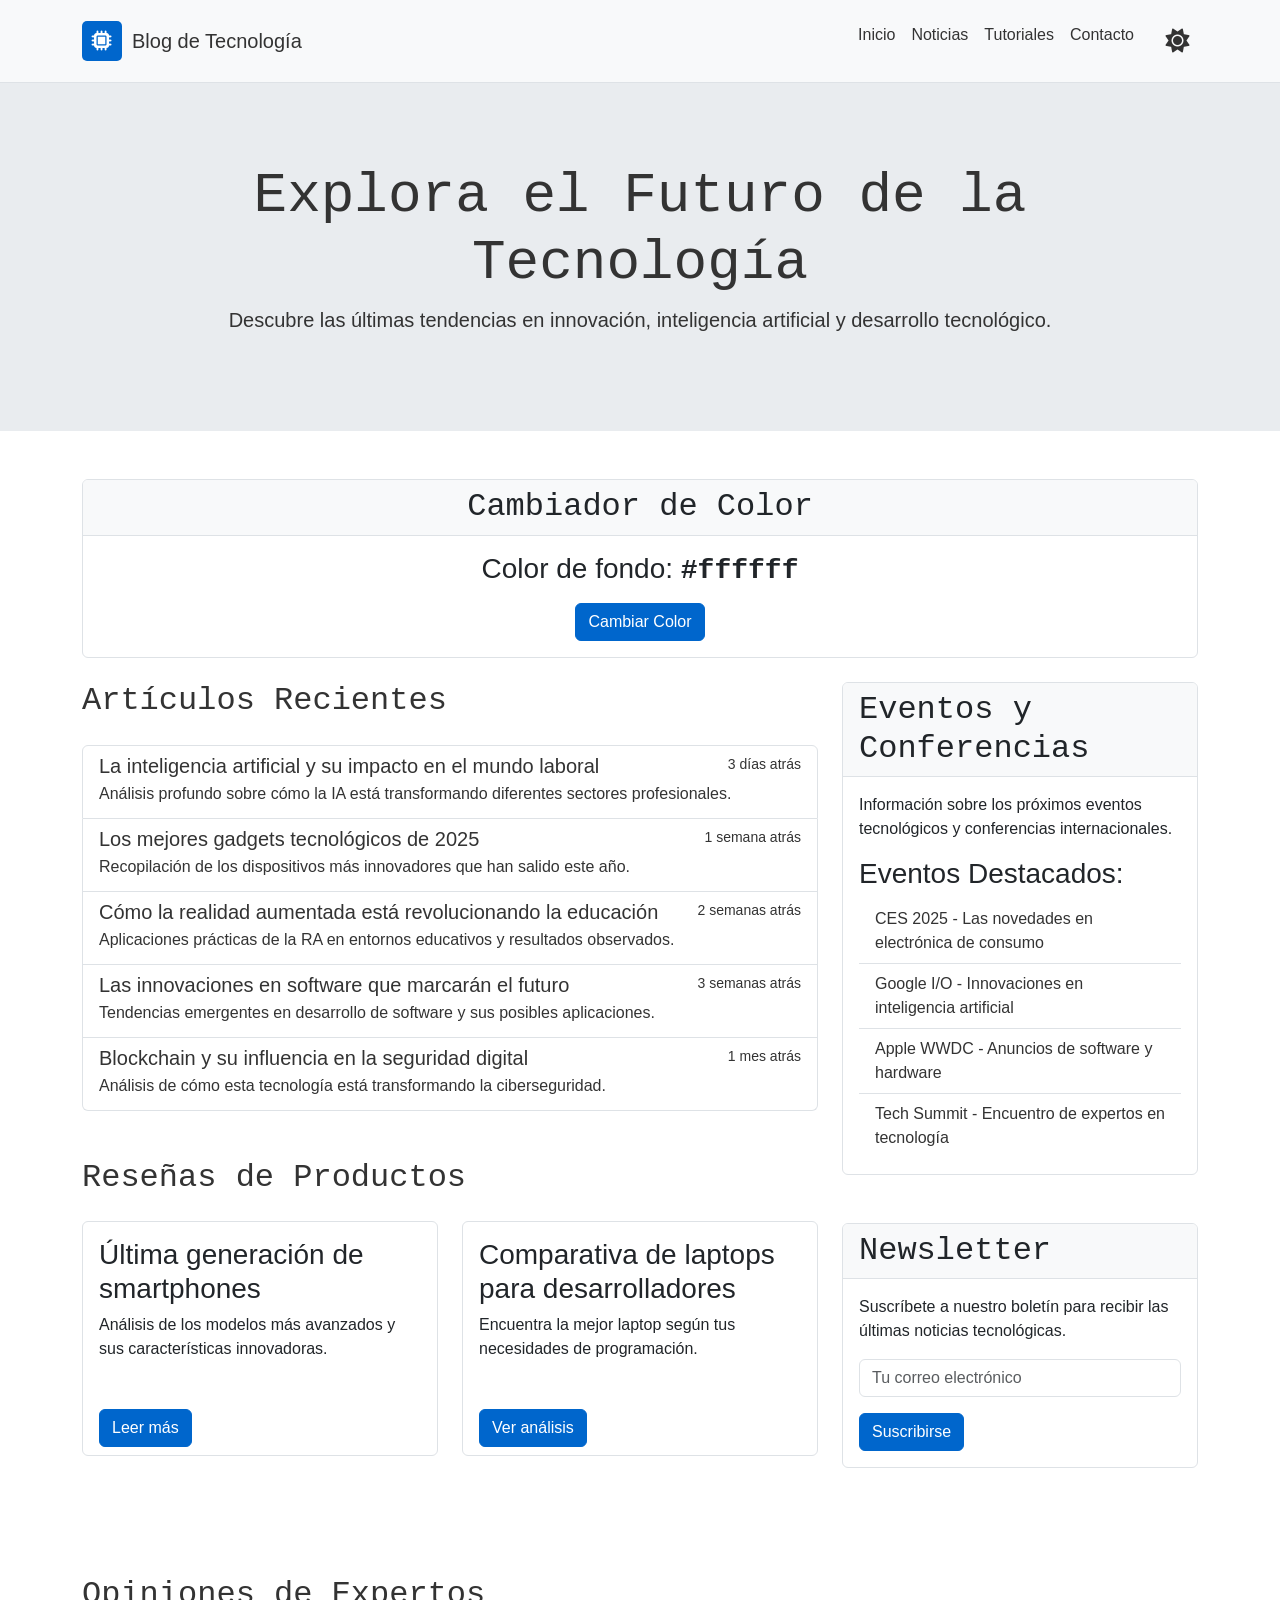
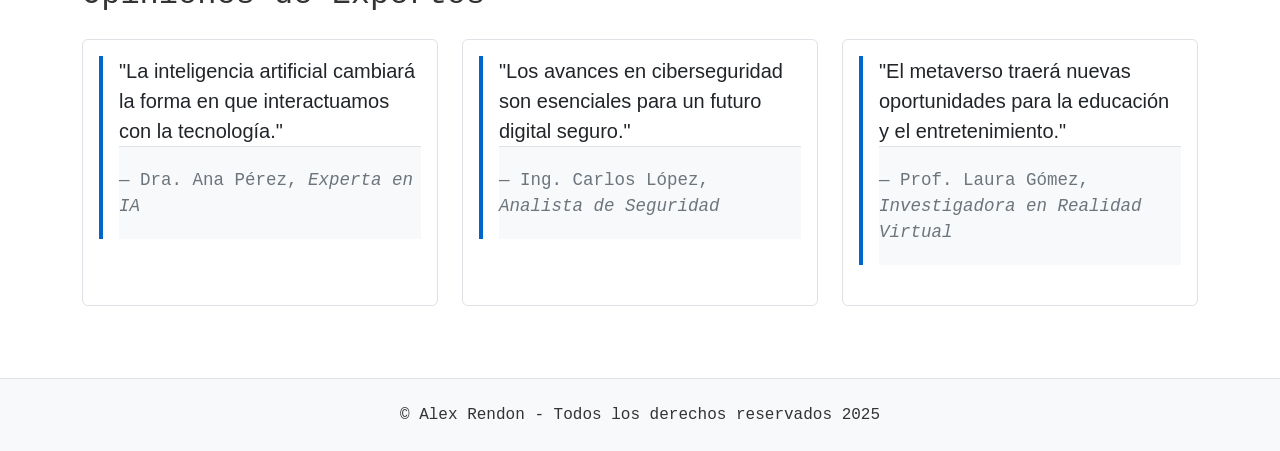
<file: index.html>
<!DOCTYPE html>
<html lang="es">
<head>
    <meta charset="UTF-8">
    <meta name="viewport" content="width=device-width, initial-scale=1.0">
    <meta name="description" content="Blog de tecnología con noticias, tutoriales y novedades del mundo digital.">
    <meta name="keywords" content="tecnología, innovación, gadgets, software, inteligencia artificial">
    <meta name="author" content="Alex Rendon">
    <title>Blog de Tecnología</title>
    
    <link href="https://cdnjs.cloudflare.com/ajax/libs/bootstrap/5.3.0/css/bootstrap.min.css" rel="stylesheet">
    <link href="https://cdnjs.cloudflare.com/ajax/libs/font-awesome/6.4.0/css/all.min.css" rel="stylesheet">
    <link rel="stylesheet" href="styles.css">
</head>
<body>
    <nav class="navbar navbar-expand-lg sticky-top">
        <div class="container">
            <a class="navbar-brand" href="#">
                <div class="logo-container">
                    <div class="logo">
                        <i class="fas fa-microchip"></i>
                    </div>
                    <span>Blog de Tecnología</span>
                </div>
            </a>
            <button class="navbar-toggler" type="button" data-bs-toggle="collapse" data-bs-target="#navbarNav" aria-controls="navbarNav" aria-expanded="false" aria-label="Toggle navigation">
                <span class="navbar-toggler-icon"></span>
            </button>
            <div class="collapse navbar-collapse" id="navbarNav">
                <ul class="navbar-nav ms-auto">
                    <li class="nav-item">
                        <a class="nav-link active" href="index.html">Inicio</a>
                    </li>
                    <li class="nav-item">
                        <a class="nav-link" href="#">Noticias</a>
                    </li>
                    <li class="nav-item">
                        <a class="nav-link" href="#">Tutoriales</a>
                    </li>
                    <li class="nav-item">
                        <a class="nav-link" href="contacto.html">Contacto</a>
                    </li>
                    <li class="nav-item">
                        <a class="nav-link theme-toggle" id="themeToggle">
                            <i class="fas fa-sun" id="themeIcon"></i>
                        </a>
                    </li>
                </ul>
            </div>
        </div>
    </nav>
    
    <main>
        <section class="header-section text-center">
            <div class="container">
                <h1 class="display-4">Explora el Futuro de la Tecnología</h1>
                <p class="lead">Descubre las últimas tendencias en innovación, inteligencia artificial y desarrollo tecnológico.</p>
            </div>
        </section>
        
        <div class="container mb-5">
            <div class="row">
                <div class="col-lg-8">
                    <section class="mb-5">
                        <h2 class="mb-4">Artículos Recientes</h2>
                        <div class="list-group">
                            <a href="#" class="list-group-item list-group-item-action">
                                <div class="d-flex w-100 justify-content-between">
                                    <h5 class="mb-1">La inteligencia artificial y su impacto en el mundo laboral</h5>
                                    <small>3 días atrás</small>
                                </div>
                                <p class="mb-1">Análisis profundo sobre cómo la IA está transformando diferentes sectores profesionales.</p>
                            </a>
                            <a href="#" class="list-group-item list-group-item-action">
                                <div class="d-flex w-100 justify-content-between">
                                    <h5 class="mb-1">Los mejores gadgets tecnológicos de 2025</h5>
                                    <small>1 semana atrás</small>
                                </div>
                                <p class="mb-1">Recopilación de los dispositivos más innovadores que han salido este año.</p>
                            </a>
                            <a href="#" class="list-group-item list-group-item-action">
                                <div class="d-flex w-100 justify-content-between">
                                    <h5 class="mb-1">Cómo la realidad aumentada está revolucionando la educación</h5>
                                    <small>2 semanas atrás</small>
                                </div>
                                <p class="mb-1">Aplicaciones prácticas de la RA en entornos educativos y resultados observados.</p>
                            </a>
                            <a href="#" class="list-group-item list-group-item-action">
                                <div class="d-flex w-100 justify-content-between">
                                    <h5 class="mb-1">Las innovaciones en software que marcarán el futuro</h5>
                                    <small>3 semanas atrás</small>
                                </div>
                                <p class="mb-1">Tendencias emergentes en desarrollo de software y sus posibles aplicaciones.</p>
                            </a>
                            <a href="#" class="list-group-item list-group-item-action">
                                <div class="d-flex w-100 justify-content-between">
                                    <h5 class="mb-1">Blockchain y su influencia en la seguridad digital</h5>
                                    <small>1 mes atrás</small>
                                </div>
                                <p class="mb-1">Análisis de cómo esta tecnología está transformando la ciberseguridad.</p>
                            </a>
                        </div>
                    </section>
                    
                    <section class="mb-5">
                        <h2 class="mb-4">Reseñas de Productos</h2>
                        <div class="row">
                            <div class="col-md-6 mb-4">
                                <div class="card h-100">
                                    <div class="card-body">
                                        <h3 class="card-title">Última generación de smartphones</h3>
                                        <p class="card-text">Análisis de los modelos más avanzados y sus características innovadoras.</p>
                                    </div>
                                    <div class="card-footer bg-transparent border-top-0">
                                        <a href="#" class="btn btn-primary">Leer más</a>
                                    </div>
                                </div>
                            </div>
                            <div class="col-md-6 mb-4">
                                <div class="card h-100">
                                    <div class="card-body">
                                        <h3 class="card-title">Comparativa de laptops para desarrolladores</h3>
                                        <p class="card-text">Encuentra la mejor laptop según tus necesidades de programación.</p>
                                    </div>
                                    <div class="card-footer bg-transparent border-top-0">
                                        <a href="#" class="btn btn-primary">Ver análisis</a>
                                    </div>
                                </div>
                            </div>
                        </div>
                    </section>
                </div>
                
                <div class="col-lg-4">
                    <section class="mb-5">
                        <div class="card">
                            <div class="card-header">
                                <h2 class="mb-0">Eventos y Conferencias</h2>
                            </div>
                            <div class="card-body">
                                <p>Información sobre los próximos eventos tecnológicos y conferencias internacionales.</p>
                                <h3>Eventos Destacados:</h3>
                                <ul class="list-group list-group-flush">
                                    <li class="list-group-item">CES 2025 - Las novedades en electrónica de consumo</li>
                                    <li class="list-group-item">Google I/O - Innovaciones en inteligencia artificial</li>
                                    <li class="list-group-item">Apple WWDC - Anuncios de software y hardware</li>
                                    <li class="list-group-item">Tech Summit - Encuentro de expertos en tecnología</li>
                                </ul>
                            </div>
                        </div>
                    </section>
                    
                    <section class="mb-5">
                        <div class="card">
                            <div class="card-header">
                                <h2 class="mb-0">Newsletter</h2>
                            </div>
                            <div class="card-body">
                                <p>Suscríbete a nuestro boletín para recibir las últimas noticias tecnológicas.</p>
                                <form id="newsletter-form">
                                    <div class="mb-3">
                                        <input type="email" class="form-control" placeholder="Tu correo electrónico" required>
                                    </div>
                                    <button type="submit" class="btn btn-primary">Suscribirse</button>
                                </form>
                            </div>
                        </div>
                    </section>
                </div>
            </div>
            
            <section class="mt-5">
                <h2 class="mb-4">Opiniones de Expertos</h2>
                <div class="row">
                    <div class="col-md-4 mb-4">
                        <div class="card h-100">
                            <div class="card-body">
                                <blockquote class="blockquote mb-0">
                                    <p>"La inteligencia artificial cambiará la forma en que interactuamos con la tecnología."</p>
                                    <footer class="blockquote-footer">Dra. Ana Pérez, <cite title="Source Title">Experta en IA</cite></footer>
                                </blockquote>
                            </div>
                        </div>
                    </div>
                    <div class="col-md-4 mb-4">
                        <div class="card h-100">
                            <div class="card-body">
                                <blockquote class="blockquote mb-0">
                                    <p>"Los avances en ciberseguridad son esenciales para un futuro digital seguro."</p>
                                    <footer class="blockquote-footer">Ing. Carlos López, <cite title="Source Title">Analista de Seguridad</cite></footer>
                                </blockquote>
                            </div>
                        </div>
                    </div>
                    <div class="col-md-4 mb-4">
                        <div class="card h-100">
                            <div class="card-body">
                                <blockquote class="blockquote mb-0">
                                    <p>"El metaverso traerá nuevas oportunidades para la educación y el entretenimiento."</p>
                                    <footer class="blockquote-footer">Prof. Laura Gómez, <cite title="Source Title">Investigadora en Realidad Virtual</cite></footer>
                                </blockquote>
                            </div>
                        </div>
                    </div>
                </div>
            </section>
        </div>
    </main>
    
    <footer class="py-4 mt-5">
        <div class="container text-center">
            <p class="mb-0">&copy; Alex Rendon - Todos los derechos reservados 2025</p>
        </div>
    </footer>

   
    <script src="https://cdnjs.cloudflare.com/ajax/libs/bootstrap/5.3.0/js/bootstrap.bundle.min.js"></script>
    <script src="script.js"></script>
</body>
</html>
</file>
<file: styles.css>
/* Variables para el modo claro (predeterminado) */
:root {
    --bg-color: #ffffff;
    --text-color: #333333;
    --header-bg: #f8f9fa;
    --card-bg: #ffffff;
    --border-color: #dee2e6;
    --primary-color: #0066cc;
    --accent-color: #e9ecef;
}

/* Variables para el modo oscuro */
.dark-mode {
    --bg-color: #121212;
    --text-color: #e0e0e0;
    --header-bg: #1e1e1e;
    --card-bg: #2d2d2d;
    --border-color: #444444;
    --primary-color: #4d94ff;
    --accent-color: #2d2d2d;
}

/* Estilos globales */
body {
    background-color: var(--bg-color);
    color: var(--text-color);
    transition: all 0.3s ease;
    font-family: Arial, sans-serif;
    margin: 0;
    padding: 0;
    max-width: 100%;
    overflow-x: hidden;
}

/* Estilos para la barra de navegación */
.navbar {
    background-color: var(--header-bg) !important;
    border-bottom: 1px solid var(--border-color);
    padding: 15px 0;
}

.navbar-brand, .nav-link {
    color: var(--text-color) !important;
}

.nav-link:hover {
    color: var(--primary-color) !important;
}

.logo-container {
    display: flex;
    align-items: center;
}

.logo {
    width: 40px;
    height: 40px;
    background-color: var(--primary-color);
    margin-right: 10px;
    display: flex;
    align-items: center;
    justify-content: center;
    color: white;
    border-radius: 5px;
}

.theme-toggle {
    cursor: pointer;
    font-size: 1.5rem;
    margin-left: 1rem;
}

/* Sección de encabezado */
.header-section {
    background-color: var(--accent-color);
    padding: 5rem 0;
    margin-bottom: 3rem;
}

/* Estilos para tarjetas */
.card {
    background-color: var(--card-bg);
    border: 1px solid var(--border-color);
    transition: transform 0.3s ease, box-shadow 0.3s ease;
    margin-bottom: 1.5rem;
}

.card:hover {
    transform: translateY(-5px);
    box-shadow: 0 10px 20px rgba(0, 0, 0, 0.1);
}

.card-header {
    background-color: var(--header-bg);
    border-bottom: 1px solid var(--border-color);
}

.btn-primary {
    background-color: var(--primary-color);
    border-color: var(--primary-color);
}

.btn-primary:hover {
    background-color: var(--primary-color);
    filter: brightness(90%);
}

/* Estilos para tipografía */
h1, h2 {
    font-family: 'Courier New', monospace;
}

/* Estilos para el cambiador de color */
.color-value {
    font-weight: bold;
    font-family: 'Courier New', monospace;
}

/* Estilos para citas */
.blockquote {
    border-left: 4px solid var(--primary-color);
    padding-left: 1rem;
}

/* Pie de página */
footer {
    background-color: var(--header-bg);
    border-top: 1px solid var(--border-color);
    font-family: 'Courier New', monospace;
    padding: 20px 0;
}

/* Estilos para la página de contacto */
.contact-info i {
    color: var(--primary-color);
    margin-right: 10px;
    font-size: 1.2rem;
}

.contact-form .form-control {
    background-color: var(--bg-color);
    border-color: var(--border-color);
    color: var(--text-color);
}

.contact-form .form-control:focus {
    border-color: var(--primary-color);
    box-shadow: 0 0 0 0.25rem rgba(0, 102, 204, 0.25);
}

.contact-icons {
    font-size: 2rem;
    margin-right: 15px;
    color: var(--primary-color);
}

#success-message, #error-message {
    display: none;
}

/* Estilos para listas */
.list-group-item {
    background-color: var(--card-bg);
    color: var(--text-color);
    border-color: var(--border-color);
}

/* Estilos responsivos */
@media (max-width: 768px) {
    .header-section {
        padding: 3rem 0;
    }
    
    h1 {
        font-size: 2rem;
    }
    
    .navbar-brand {
        font-size: 1.1rem;
    }
    
    .logo {
        width: 30px;
        height: 30px;
    }
}
</file>
